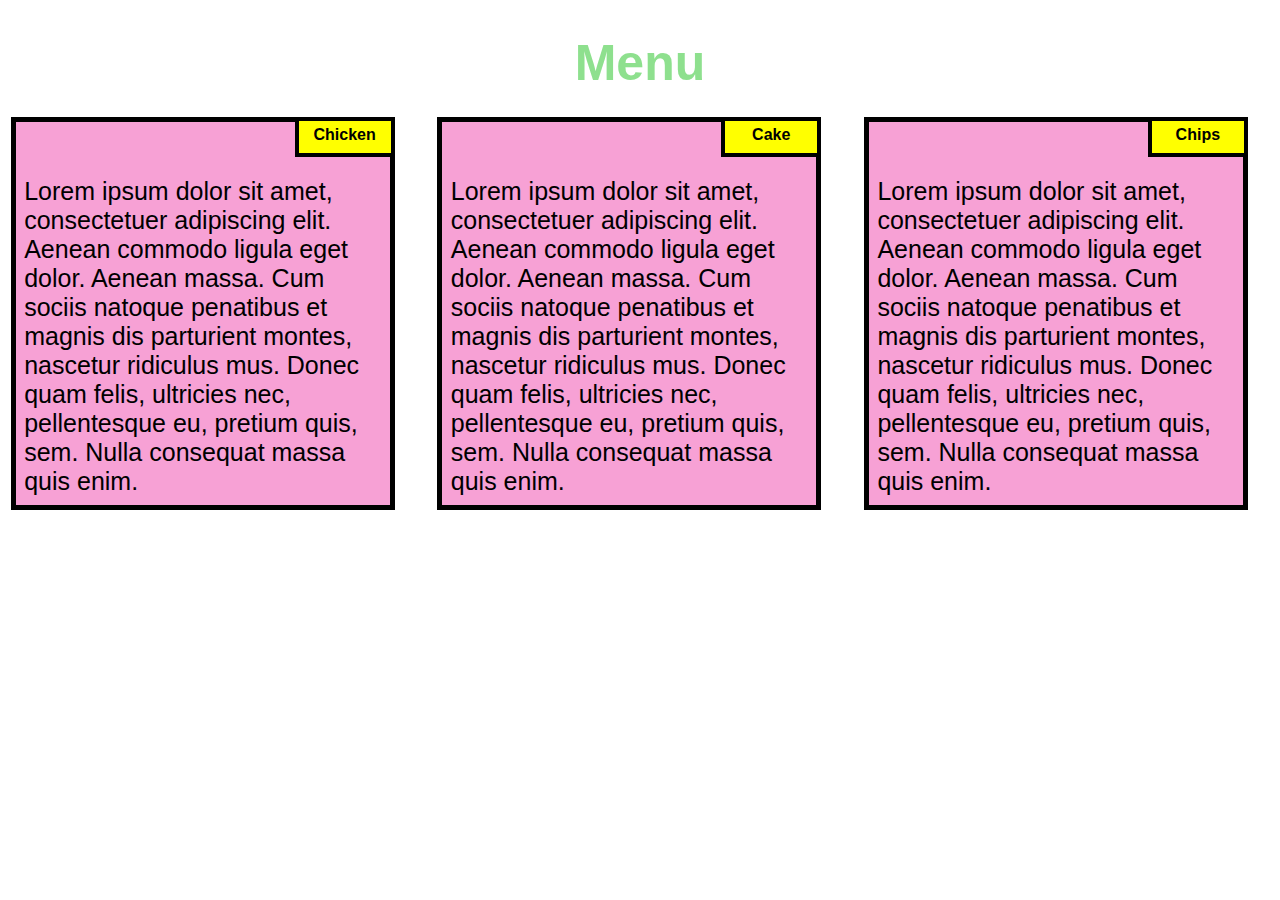
<file: Module 2/Index.html>
<!DOCTYPE html>
<html>

<head>

    <title>Module 2</title>
    <meta name="viewport" content="width=device-width, initial-scale=1">
    <link rel="stylesheet" type="text/css" href="style.css">

</head>

<body>
    <h1>Menu</h1>



    <div class="col-lg-4 col-md-6 col-sm-12">
        <div class="sub_box">
            <div class="content-name menu1">Chicken</div>
            <p class="content">Lorem ipsum dolor sit amet, consectetuer adipiscing elit. Aenean commodo ligula eget
                dolor. Aenean massa. Cum sociis natoque penatibus et magnis dis parturient montes, nascetur ridiculus
                mus. Donec quam felis, ultricies nec, pellentesque eu, pretium quis, sem. Nulla consequat massa quis
                enim.</p>
        </div>
    </div>

    <div class="col-lg-4 col-md-6 col-sm-12">
        <div class="sub_box">
            <div class="content-name menu2">Cake</div>
            <p class="content">Lorem ipsum dolor sit amet, consectetuer adipiscing elit. Aenean commodo ligula eget
                dolor. Aenean massa. Cum sociis natoque penatibus et magnis dis parturient montes, nascetur ridiculus
                mus. Donec quam felis, ultricies nec, pellentesque eu, pretium quis, sem. Nulla consequat massa quis
                enim.</p>
        </div>
    </div>

    <div class="col-lg-4 col-md-6 col-sm-12">
        <div class="sub_box">
            <div class="content-name menu3">Chips</div>
            <p class="content">Lorem ipsum dolor sit amet, consectetuer adipiscing elit. Aenean commodo ligula eget
                dolor. Aenean massa. Cum sociis natoque penatibus et magnis dis parturient montes, nascetur ridiculus
                mus. Donec quam felis, ultricies nec, pellentesque eu, pretium quis, sem. Nulla consequat massa quis
                enim.</p>
        </div>
    </div>

</body>

</html>
</file>
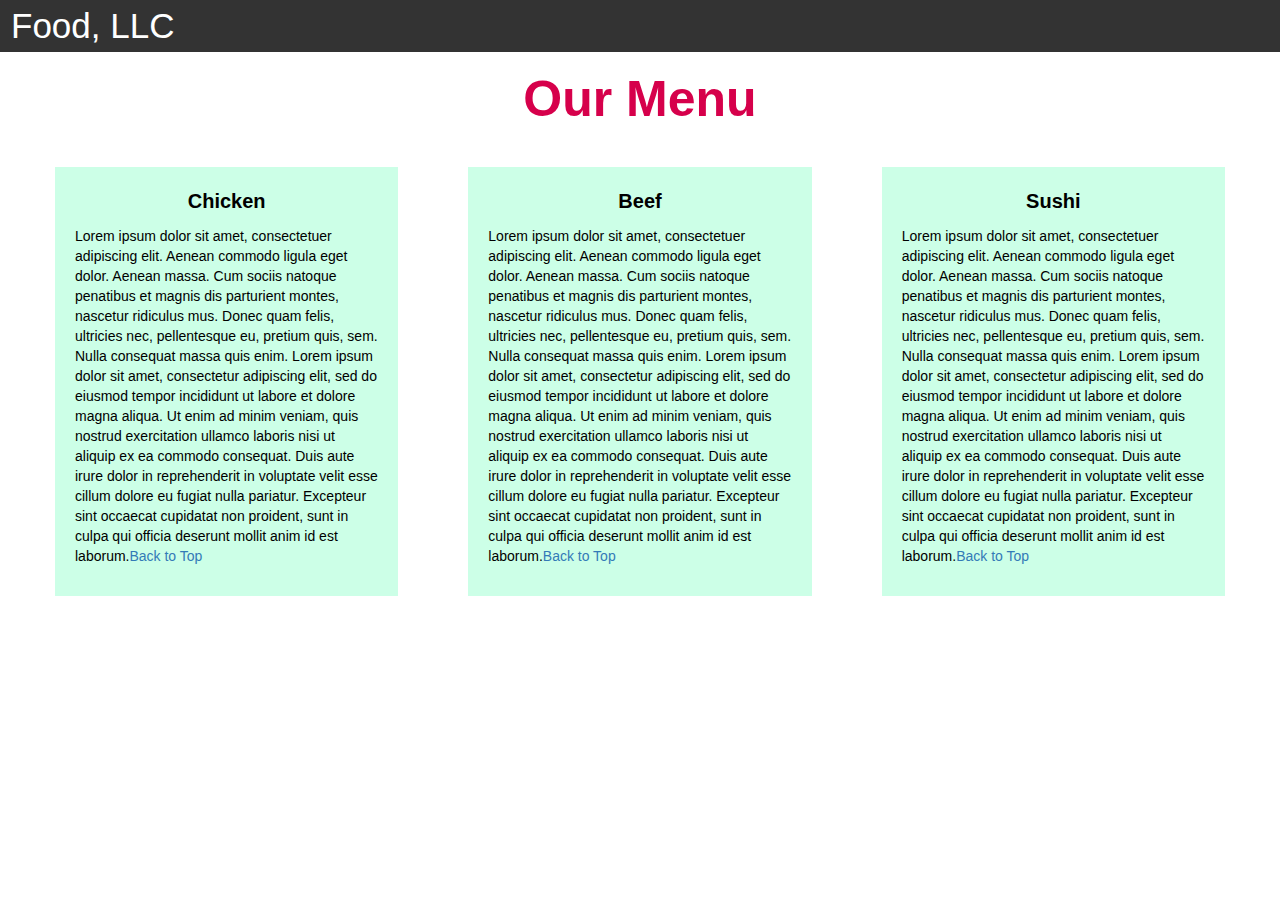
<file: Module3/Index.html>
<!DOCTYPE html>
<html>

<head>

    <title>Module 3</title>

    <meta name="viewport" content="width=device-width, initial-scale=1">
    <link rel="stylesheet" href="https://maxcdn.bootstrapcdn.com/bootstrap/3.3.7/css/bootstrap.min.css">
    <script src="https://ajax.googleapis.com/ajax/libs/jquery/3.3.1/jquery.min.js"></script>
    <script src="https://maxcdn.bootstrapcdn.com/bootstrap/3.3.7/js/bootstrap.min.js"></script>

</head>

<meta name="viewport" content="width=device-width, initial-scale=1">
<link rel="stylesheet" type="text/css" href="style.css">



<body>


    <nav class="navbar" id="top">
        <div class="container-fluid">

            <div class="navbar-header">
                <button type="button" class="navbar-toggle" data-toggle="collapse" data-target="#myNavbar">
                    <span class="icon-bar"></span>
                    <span class="icon-bar"></span>
                    <span class="icon-bar"></span>
                </button>
                <a class="navbar-brand" href="#">Food, LLC</a>
            </div>

            <div class="collapse" id="myNavbar">
                <ul class="nav navbar-nav visible-xs">
                    <li><a class="menu-item" href="#">Chicken</a></li>
                    <li><a class="menu-item" href="#">Beef</a></li>
                    <li><a class="menu-item" href="#">Sushi</a></li>
                </ul>
            </div>

        </div>
    </nav>

    <h1 class="main-title">Our Menu</h1>



    <div class="row">

        <div class="col-lg-4 col-md-6 col-sm-12">
            <div class="content-box">
                <p class="item-name">Chicken</p>
                <p>Lorem ipsum dolor sit amet, consectetuer adipiscing elit. Aenean commodo ligula eget dolor. Aenean
                    massa. Cum sociis natoque penatibus et magnis dis parturient montes, nascetur ridiculus mus. Donec
                    quam felis, ultricies nec, pellentesque eu, pretium quis, sem. Nulla consequat massa quis enim.
                    Lorem ipsum dolor sit amet, consectetur adipiscing elit, sed do eiusmod tempor incididunt ut labore
                    et dolore magna aliqua. Ut enim ad minim veniam, quis nostrud exercitation ullamco laboris nisi ut
                    aliquip ex ea commodo consequat. Duis aute irure dolor in reprehenderit in voluptate velit esse
                    cillum dolore eu fugiat nulla pariatur. Excepteur sint occaecat cupidatat non proident, sunt in
                    culpa qui officia deserunt mollit anim id est laborum.<a href="#top" classname="top1">Back to
                        Top</a></p>
            </div>
        </div>

        <div class="col-lg-4 col-md-6 col-sm-12">
            <div class="content-box">
                <p class="item-name">Beef</p>
                <p>Lorem ipsum dolor sit amet, consectetuer adipiscing elit. Aenean commodo ligula eget dolor. Aenean
                    massa. Cum sociis natoque penatibus et magnis dis parturient montes, nascetur ridiculus mus. Donec
                    quam felis, ultricies nec, pellentesque eu, pretium quis, sem. Nulla consequat massa quis enim.
                    Lorem ipsum dolor sit amet, consectetur adipiscing elit, sed do eiusmod tempor incididunt ut labore
                    et dolore magna aliqua. Ut enim ad minim veniam, quis nostrud exercitation ullamco laboris nisi ut
                    aliquip ex ea commodo consequat. Duis aute irure dolor in reprehenderit in voluptate velit esse
                    cillum dolore eu fugiat nulla pariatur. Excepteur sint occaecat cupidatat non proident, sunt in
                    culpa qui officia deserunt mollit anim id est laborum.<a href="#top" classname="top1">Back to
                        Top</a></p>
            </div>
        </div>


        <div class="col-lg-4 col-md-12 col-sm-12">
            <div class="content-box">
                <p class="item-name">Sushi</p>
                <p>Lorem ipsum dolor sit amet, consectetuer adipiscing elit. Aenean commodo ligula eget dolor. Aenean
                    massa. Cum sociis natoque penatibus et magnis dis parturient montes, nascetur ridiculus mus. Donec
                    quam felis, ultricies nec, pellentesque eu, pretium quis, sem. Nulla consequat massa quis enim.
                    Lorem ipsum dolor sit amet, consectetur adipiscing elit, sed do eiusmod tempor incididunt ut labore
                    et dolore magna aliqua. Ut enim ad minim veniam, quis nostrud exercitation ullamco laboris nisi ut
                    aliquip ex ea commodo consequat. Duis aute irure dolor in reprehenderit in voluptate velit esse
                    cillum dolore eu fugiat nulla pariatur. Excepteur sint occaecat cupidatat non proident, sunt in
                    culpa qui officia deserunt mollit anim id est laborum.<a href="#top" classname="top1">Back to
                        Top</a></p>
            </div>
        </div>

    </div>


</body>

</html>
</file>
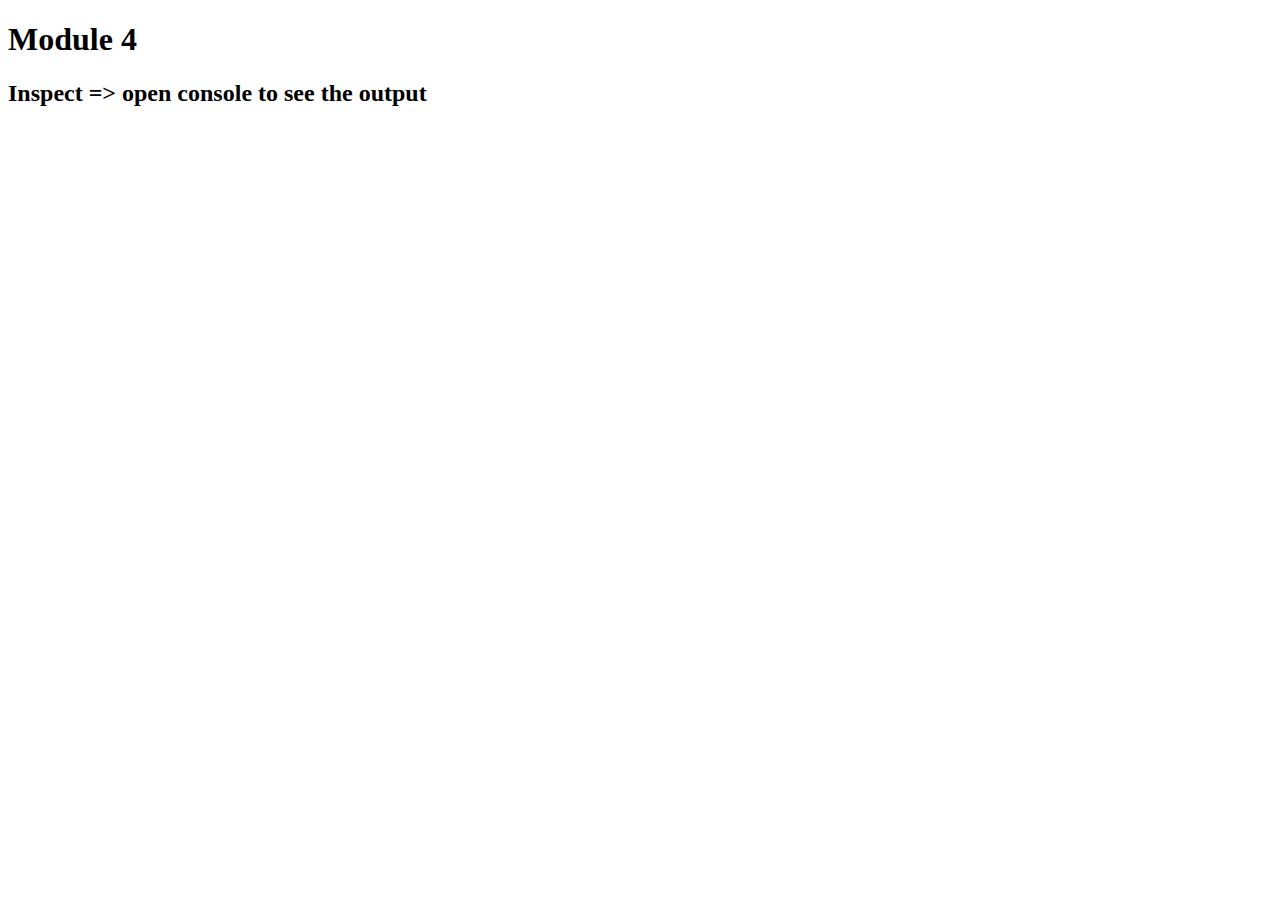
<file: Module4/Index.html>
<!DOCTYPE html>
<html>

<head>
    <meta charset="utf-8">
    <title>Module 4</title>
    <script src="SpeakHello.js"></script>
    <script src="SpeakGoodBye.js"></script>
    <script src="script.js"></script>
</head>

<body>
    <h1>Module 4</h1>
    <h2>Inspect => open console to see the output</h2>
</body>

</html>
</file>
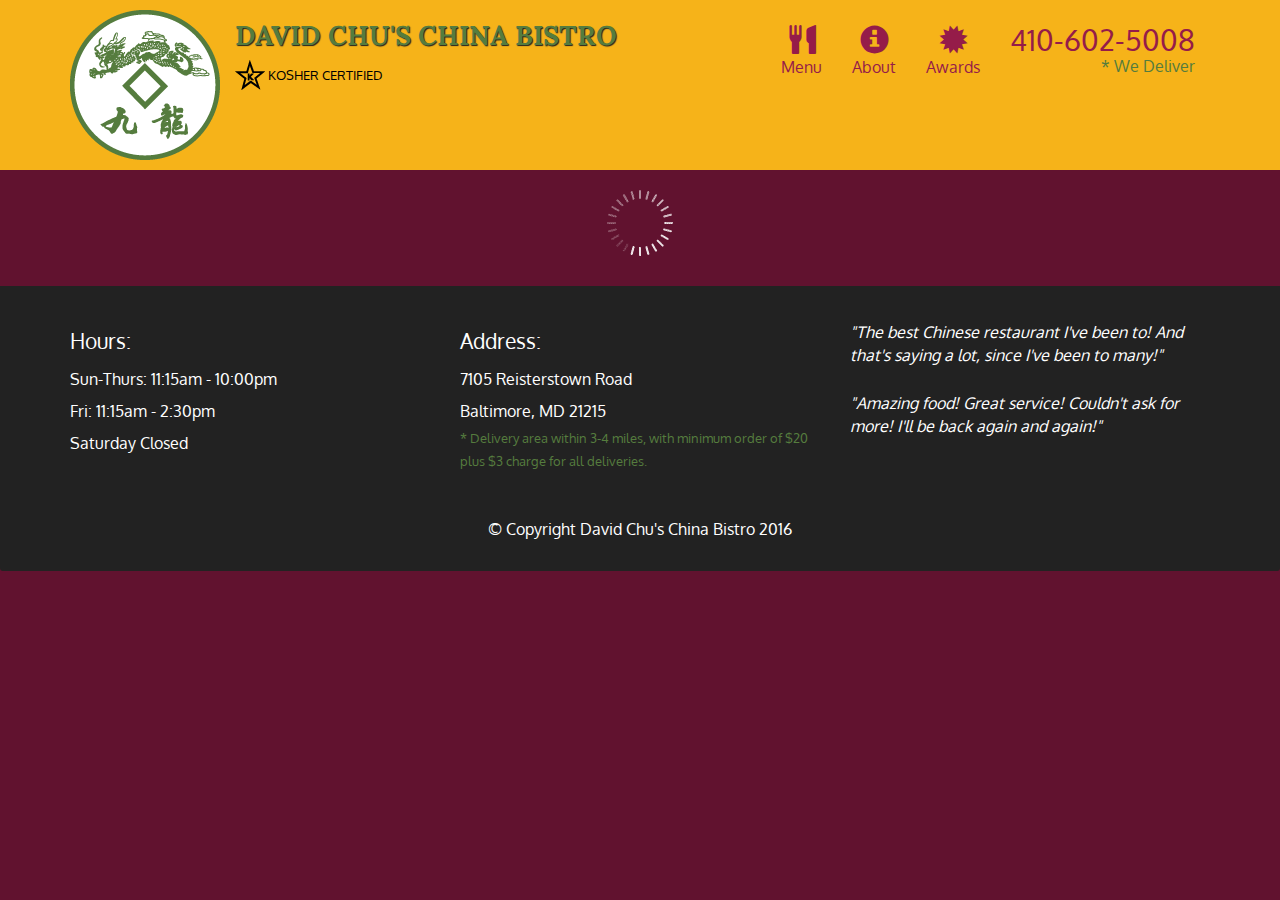
<file: Module5/index.html>
<!doctype html>
<html lang="en">
  <head>
    <meta charset="utf-8">
    <meta http-equiv="X-UA-Compatible" content="IE=edge">
    <meta name="viewport" content="width=device-width, initial-scale=1">
    <title>David Chu's China Bistro</title>
    <link rel="stylesheet" href="css/bootstrap.min.css">
    <link rel="stylesheet" href="css/styles.css">
    <link href='https://fonts.googleapis.com/css?family=Oxygen:400,300,700' rel='stylesheet' type='text/css'>
    <link href='https://fonts.googleapis.com/css?family=Lora' rel='stylesheet' type='text/css'>
  </head>
<body>
  <header>
    <nav id="header-nav" class="navbar navbar-default">
      <div class="container">
        <div class="navbar-header">
          <a href="index.html" class="pull-left visible-md visible-lg">
            <div id="logo-img" alt="Logo image"></div>
          </a>

          <div class="navbar-brand">
            <a href="index.html"><h1>David Chu's China Bistro</h1></a>
            <p>
              <img src="images/star-k-logo.png" alt="Kosher certification">
              <span>Kosher Certified</span>
            </p>
          </div>

          <button id="navbarToggle" type="button" class="navbar-toggle collapsed" data-toggle="collapse" data-target="#collapsable-nav" aria-expanded="false">
            <span class="sr-only">Toggle navigation</span>
            <span class="icon-bar"></span>
            <span class="icon-bar"></span>
            <span class="icon-bar"></span>
          </button>
        </div>
        
        <div id="collapsable-nav" class="collapse navbar-collapse">
           <ul id="nav-list" class="nav navbar-nav navbar-right">
            <li id="navHomeButton" class="visible-xs active">
              <a href="index.html">
                <span class="glyphicon glyphicon-home"></span> Home</a>
            </li>
            <li id="navMenuButton">
              <a href="#" onclick="$dc.loadMenuCategories();">
                <span class="glyphicon glyphicon-cutlery"></span><br class="hidden-xs"> Menu</a>
            </li>
            <li>
              <a href="#">
                <span class="glyphicon glyphicon-info-sign"></span><br class="hidden-xs"> About</a>
            </li>
            <li>
              <a href="#">
                <span class="glyphicon glyphicon-certificate"></span><br class="hidden-xs"> Awards</a>
            </li>
            <li id="phone" class="hidden-xs">
              <a href="tel:410-602-5008">
                <span>410-602-5008</span></a><div>* We Deliver</div>
            </li>
          </ul><!-- #nav-list -->
        </div><!-- .collapse .navbar-collapse -->
      </div><!-- .container -->
    </nav><!-- #header-nav -->
  </header>

  <div id="call-btn" class="visible-xs">
    <a class="btn" href="tel:410-602-5008">
    <span class="glyphicon glyphicon-earphone"></span>
    410-602-5008
    </a>
  </div>
  <div id="xs-deliver" class="text-center visible-xs">* We Deliver</div>

  <div id="main-content" class="container"></div>

  <footer class="panel-footer">
    <div class="container">
      <div class="row">
        <section id="hours" class="col-sm-4">
          <span>Hours:</span><br>
          Sun-Thurs: 11:15am - 10:00pm<br>
          Fri: 11:15am - 2:30pm<br>
          Saturday Closed
          <hr class="visible-xs">
        </section>
        <section id="address" class="col-sm-4">
          <span>Address:</span><br>
          7105 Reisterstown Road<br>
          Baltimore, MD 21215
          <p>* Delivery area within 3-4 miles, with minimum order of $20 plus $3 charge for all deliveries.</p>
          <hr class="visible-xs">
        </section>
        <section id="testimonials" class="col-sm-4">
          <p>"The best Chinese restaurant I've been to! And that's saying a lot, since I've been to many!"</p>
          <p>"Amazing food! Great service! Couldn't ask for more! I'll be back again and again!"</p>
        </section>
      </div>
      <div class="text-center">&copy; Copyright David Chu's China Bistro 2016</div>
    </div>
  </footer>

  <!-- jQuery (Bootstrap JS plugins depend on it) -->
  <script src="js/jquery-2.1.4.min.js"></script>
  <script src="js/bootstrap.min.js"></script>
  <script src="js/ajax-utils.js"></script>
  <script src="js/script.js"></script>
</body>
</html>
</file>
<file: Module 2/style.css>
* {
  box-sizing: border-box;
}

body {
  margin: 0;
  padding: 0;
  font-family: "Roboto", sans-serif;
}

.row {
  margin-top: 5%;
  margin-bottom: 5%;
}

h1 {
  margin-bottom: 15px;
  text-align: center;
  color: rgb(142, 224, 142);
  font-size: 50px;
}

.box {
  width: 100%;
  overflow: none;
}

.content-name {
  overflow: none;
  text-align: center;
  border: 4px solid black;
  width: 100px;
  height: 40px;
  padding: 5px;
  float: right;
  margin-right: 36px;
  margin-top: 0px;
  font-weight: bold;
  position: relative;
  margin-right: 7.5%;
}

.content {
  border: 5px solid black;
  width: 90%;
  height: auto;
  margin: 2.5%;
  color: black;
  font-size: 25px;
  padding: 2%;
  padding-top: 55px;
  background-color: rgba(237, 34, 156, 0.423);
}

.menu1 {
  color: black;
  background-color: #ffff00;
}

.menu2 {
  color: black;
  background-color: #ffff00;
}
.menu3 {
  color: black;
  background-color: #ffff00;
}

@media (min-width: 992px) {
  .col-lg-4 {
    float: left;
    width: 33.33%;
  }
}
@media (min-width: 500px) and (max-width: 991px) {
  .col-md-6,
  .col-md-12 {
    float: left;
  }
  .col-md-6 {
    width: 50%;
  }
  .col-md-12 {
    margin-left: -10px;
    width: 100%;
  }
  .name3 {
    margin-right: 65px;
    width: 100px;
  }
  .content-name {
    margin-right: 7.5%;
  }
}

@media (min-width: 0px) and (max-width: 500px) {
  .col-sm-12 {
    float: left;
    width: 100%;
  }
  .content-name {
    margin-right: 7.5%;
  }
}
</file>
<file: Module3/style.css>
.container-fluid {
  margin: 0;
  padding: 0;
}
a:hover {
  color: rgba(255, 0, 111, 0.9);
  text-decoration: none;
}
.navbar {
  border-radius: 0px;
  background-color: rgba(0, 0, 0, 0.8);
}

.navbar-brand {
  font-size: 35px;
  color: white;
  padding-left: 25px;
}

.navbar-brand:hover {
  color: rgb(255, 0, 128);
}

.nav {
  margin: 0;
  padding: 0;
}

.navbar-nav {
  font-size: 25px;
  text-align: center;
  margin: 0;
  padding: 0;
}

.navbar-toggle {
  border: 2px solid white;
  margin-right: 25px;
}

.icon-bar {
  background-color: white;
}

.main-title {
  margin-bottom: 15px;
  text-align: center;
  color: #d6004b;
  font-size: 50px;
  font-family: "Trebuchet MS", "Lucida Sans Unicode", "Lucida Grande",
    "Lucida Sans", Arial, sans-serif;
  font-weight: bold;
}

li {
  box-sizing: border-box;
  width: 100%;
}

.menu-item {
  padding: 0;
  margin: 0;
  width: 100%;
  background-color: white;
  border-bottom: 1px solid black;
  color: black;
  display: block;
}

.menu-item:hover {
  background-color: rgb(0, 0, 0);
  color: rgb(255, 255, 255);
}

.row {
  margin: 20px;
}

.content-box {
  margin: 20px;
  width: auto;
  height: auto;
  color: black;
  background-color: rgba(0, 255, 136, 0.2);
  font-family: "Trebuchet MS", "Lucida Sans Unicode", "Lucida Grande",
    "Lucida Sans", Arial, sans-serif;
  padding: 20px;
}

.item-name {
  text-align: center;
  font-size: 20px;
  font-weight: bold;
}
</file>
<file: Module5/css/styles.css>
body {
  font-size: 16px;
  color: #fff;
  background-color: #61122f;
  font-family: 'Oxygen', sans-serif;
}

/** HEADER **/
#header-nav {
  background-color: #f6b319;
  border-radius: 0;
  border: 0;
}

#logo-img {
  background: url('../images/restaurant-logo_large.png') no-repeat;
  width: 150px;
  height: 150px;
  margin: 10px 15px 10px 0;
}

.navbar-brand {
  padding-top: 25px;
}
.navbar-brand h1 { /* Restaurant name */
  font-family: 'Lora', serif;
  color: #557c3e;
  font-size: 1.5em;
  text-transform: uppercase;
  font-weight: bold;
  text-shadow: 1px 1px 1px #222;
  margin-top: 0;
  margin-bottom: 0;
  line-height: .75;
}
.navbar-brand a:hover, .navbar-brand a:focus {
  text-decoration: none;
}
.navbar-brand p { /* Kosher cert */
  color: #000;
  text-transform: uppercase;
  font-size: .7em;
  margin-top: 15px;
}
.navbar-brand p span { /* Star-K */
  vertical-align: middle;
}

#nav-list {
  margin-top: 10px;
}
#nav-list a {
  color: #951C49;
  text-align: center;
}
#nav-list a:hover {
  background: #E7E7E7;
}
#nav-list a span {
  font-size: 1.8em;
}

#phone {
  margin-top: 5px;
}
#phone a { /* Phone number */
  text-align: right;
  padding-bottom: 0;
}
#phone div { /* We Deliver */
  color: #557c3e;
  text-align: right;
  padding-right: 15px;
}

.navbar-header button.navbar-toggle, .navbar-header .icon-bar {
  border: 1px solid #61122f;
}
.navbar-header button.navbar-toggle {
  clear: both;
  margin-top: -30px;
}
/* END HEADER */

/* FOOTER */
.panel-footer {
  margin-top: 30px;
  padding-top: 35px;
  padding-bottom: 30px;
  background-color: #222;
  border-top: 0;
}
.panel-footer div.row {
  margin-bottom: 35px;
}
#hours, #address {
  line-height: 2;
}
#hours > span, #address > span {
  font-size: 1.3em;
}
#address p {
  color: #557c3e;
  font-size: .8em;
  line-height: 1.8;
}
#testimonials {
  font-style: italic;
}
#testimonials p:nth-child(2) {
  margin-top: 25px;
}
/* END FOOTER */



/* HOME PAGE */
.container .jumbotron {
  box-shadow: 0 0 50px #3F0C1F;
  border: 2px solid #3F0C1F;
}

#menu-tile, #specials-tile, #map-tile {
  height: 250px;
  width: 100%;
  margin-bottom: 15px;
  position: relative;
  border: 2px solid #3F0C1F;
  overflow: hidden;
}
#menu-tile:hover, #specials-tile:hover, #map-tile:hover {
  box-shadow: 0 1px 5px 1px #cccccc;
}
#menu-tile {
  background: url('../images/menu-tile.jpg') no-repeat;
  background-position: center;
}
#specials-tile {
  background: url('../images/specials-tile.jpg') no-repeat;
  background-position: center;
}
#menu-tile span, #specials-tile span, #map-tile span {
  position: absolute;
  bottom: 0;
  right: 0;
  width: 100%;
  text-align: center;
  font-size: 1.6em;
  text-transform: uppercase;
  background-color: #000;
  color: #fff;
  opacity: .8;
}
/* END HOME PAGE */

/* MENU CATEGORIES PAGE */
.category-tile { 
  position: relative;
  border: 2px solid #3F0C1F;
  overflow: hidden;
  width: 200px;
  height: 200px;
  margin: 0 auto 15px;
}
.category-tile span {
  position: absolute;
  bottom: 0;
  right: 0;
  width: 100%;
  text-align: center;
  font-size: 1.2em;
  text-transform: uppercase;
  background-color: #000;
  color: #fff;
  opacity: .8;
}
.category-tile:hover {
  box-shadow: 0 1px 5px 1px #cccccc;
}

#menu-categories-title + div {
  margin-bottom: 50px;
}
/* END MENU CATEGORIES PAGE */

/* SINGLE CATEGORY PAGE */
.menu-item-tile {
  margin-bottom: 25px;
}
.menu-item-tile hr {
  width: 80%;
}
.menu-item-tile .menu-item-price {
  font-size: 1.1em;
  text-align: right;
  margin-top: -15px;
  margin-right: -15px;
}
.menu-item-tile .menu-item-price span {
  font-size: .6em;
}
.menu-item-photo {
  position: relative;
  border: 2px solid #3F0C1F; 
  overflow: hidden;
  padding: 0;
  margin-right: -15px;
  margin-left: auto;
  margin-bottom: 20px;
  max-width: 250px;
}
.menu-item-photo div {
  position: absolute;
  bottom: 0;
  right: 0;
  width: 80px;
  background-color: #557c3e;
  text-align: center;
}
.menu-item-description {
  padding-right: 30px;
}
h3.menu-item-title {
  margin: 0 0 10px;
}
.menu-item-details {
  font-size: .9em;
  font-style: italic;
}
/* END SINGLE CATEGORY PAGE */


/********** Large devices only **********/
@media (min-width: 1200px) {
  .container .jumbotron {
    background: url('../images/jumbotron_1200.jpg') no-repeat;
    height: 675px;
  }
}

/********** Medium devices only **********/
@media (min-width: 992px) and (max-width: 1199px) {
  /* Header */
  #logo-img {
    background: url('../images/restaurant-logo_medium.png') no-repeat;
    width: 100px;
    height: 100px;
    margin: 5px 5px 5px 0;
  }
  /* End Header */

  /* Home Page */
  .container .jumbotron {
    background: url('../images/jumbotron_992.jpg') no-repeat;
    height: 558px;
  }
  /* End Home Page */
}

/********** Small devices only **********/
@media (min-width: 768px) and (max-width: 991px) {
  /* Home Page */
  .container .jumbotron {
    background: url('../images/jumbotron_768.jpg') no-repeat;
    height: 432px;
  }
  /* End Home Page */
}

/********** Extra small devices only **********/
@media (max-width: 767px) {
  /* Header */
  .navbar-brand {
    padding-top: 10px;
    height: 80px;
  }
  .navbar-brand h1 { /* Restaurant name */
    padding-top: 10px;
    font-size: 5vw; /* 1vw = 1% of viewport width */
  }
  .navbar-brand p { /* Kosher cert */
    font-size: .6em;
    margin-top: 12px;
  }
  .navbar-brand p img { /* Star-K */
    height: 20px;
  }

  #collapsable-nav a { /* Collapsed nav menu text */
    font-size: 1.2em;
  }
  #collapsable-nav a span { /* Collapsed nav menu glyph */
    font-size: 1em;
    margin-right: 5px;
  }

  #call-btn > a {
    font-size: 1.5em;
    display: block;
    margin: 0 20px;
    padding: 10px;
    border: 2px solid #fff;
    background-color: #f6b319;
    color: #951c49;
  }
  #xs-deliver {
    margin-top: 5px;
    font-size: .7em;
    letter-spacing: .1em;
    text-transform: uppercase;
  }
  /* End Header */

  /* Footer */
  .panel-footer section {
    margin-bottom: 30px;
    text-align: center;
  }
  .panel-footer section:nth-child(3) {
    margin-bottom: 0; /* margin already exists on the whole row */
  }
  .panel-footer section hr {
    width: 50%;
  }
  /* End Footer */

  /* Home Page */
  .container .jumbotron {
    margin-top: 30px;
    padding: 0;
  }
  #menu-tile, #specials-tile {
    width: 360px;
    margin: 0 auto 15px;
  }

  .menu-item-photo {
    margin-right: auto;
  }
  .menu-item-tile .menu-item-price {
    text-align: center;
  }
  .menu-item-description {
    text-align: center;;
  }
}


/********** Super extra small devices Only :-) (e.g., iPhone 4) **********/
@media (max-width: 479px) {
  /* Header */
  .navbar-brand h1 { /* Restaurant name */
    padding-top: 5px;
    font-size: 6vw;
  }
  /* End Header */
  
  /* Home page */
  #menu-tile, #specials-tile {
    width: 280px;
    margin: 0 auto 15px;
  }

  .col-xxs-12 {
    position: relative;
    min-height: 1px;
    padding-right: 15px;
    padding-left: 15px;
    float: left;
    width: 100%;
  }
}
</file>
